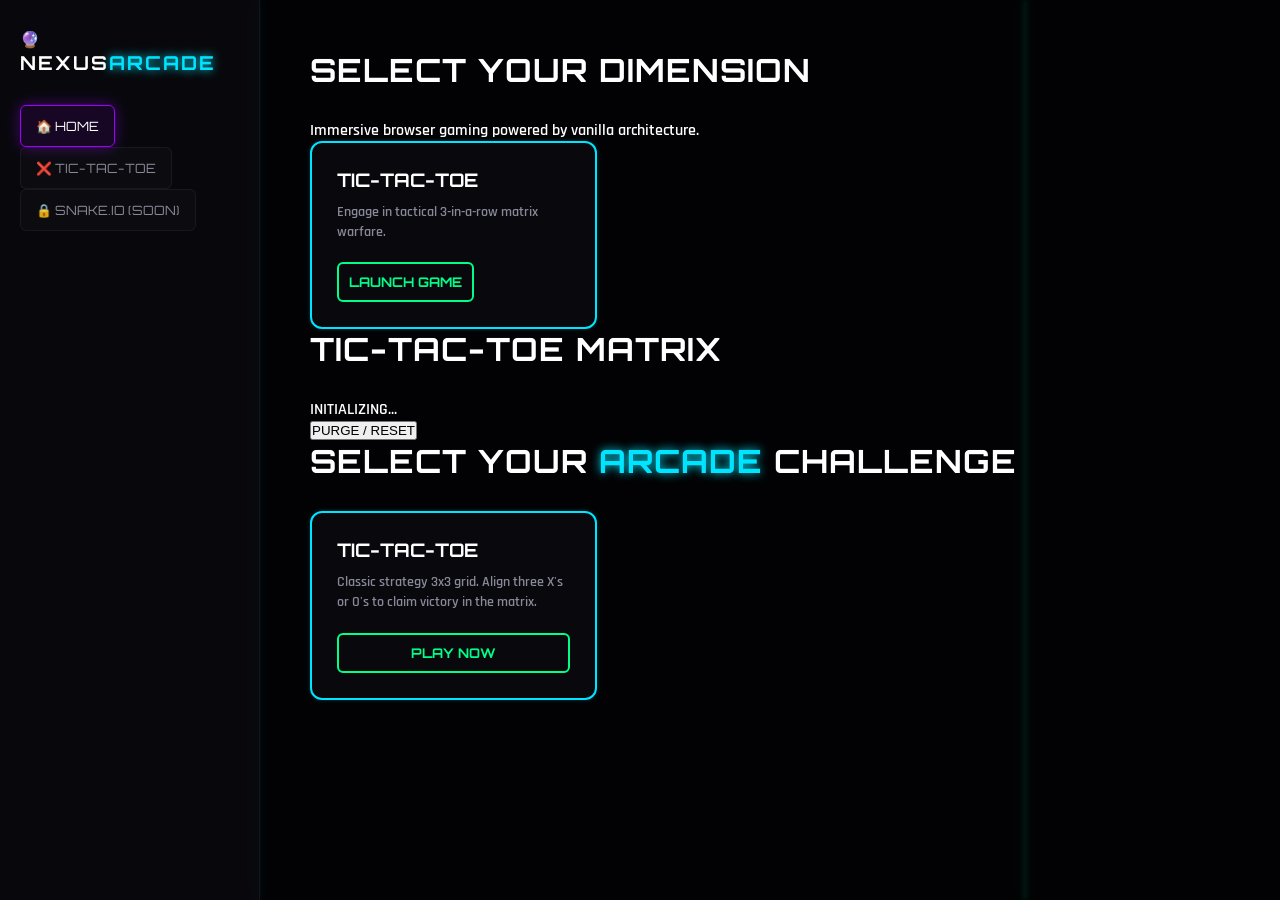
<file: index.html>
<!DOCTYPE html>
<html lang="en">
<head>
    <meta charset="UTF-8">
    <meta name="viewport" content="width=device-width, initial-scale=1.0">
    <title>Nexus Arcade | Premium Game Hub</title>
    <link rel="stylesheet" href="style.css">
    <!-- Google Fonts for High-Tech Aesthetic -->
    <link rel="preconnect" href="https://fonts.googleapis.com">
    <link rel="preconnect" href="https://fonts.gstatic.com" crossorigin>
    <link href="https://fonts.googleapis.com/css2?family=Orbitron:wght@500;700;900&family=Rajdhani:wght@500;600;700&display=swap" rel="stylesheet">
</head>
<body>

    <!-- Animated Cyber Grid Background Effect -->
    <div class="bg-grid-overlay"></div>

    <div class="app-container">
        <!-- Premium Sidebar Navigation -->
        <aside class="sidebar">
            <div class="logo-area">
                <span class="logo-icon">🔮</span>
                <h2>NEXUS<span>ARCADE</span></h2>
            </div>
            <nav>
                <button class="nav-btn active" onclick="switchScreen('home')">
                    <span class="btn-glow"></span>🏠 HOME
                </button>
                <button class="nav-btn" onclick="switchScreen('tictactoe')">
                    <span class="btn-glow"></span>❌ TIC-TAC-TOE
                </button>
                <button class="nav-btn disabled-btn" disabled>
                    🔒 SNAKE.IO (SOON)
                </button>
            </nav>
        </aside>

        <!-- Main Graphics Stage Area -->
        <main class="main-content">
            
            <!-- Home Screen -->
            <section id="home-screen" class="screen active">
                <div class="hero-header">
                    <h1>SELECT YOUR <span class="neon-text">DIMENSION</span></h1>
                    <p>Immersive browser gaming powered by vanilla architecture.</p>
                </div>
                
                <div class="game-cards">
                    <div class="card" onclick="switchScreen('tictactoe')">
                        <div class="card-banner ttt-banner"></div>
                        <div class="card-content">
                            <h3>TIC-TAC-TOE</h3>
                            <p>Engage in tactical 3-in-a-row matrix warfare.</p>
                            <button class="play-btn">LAUNCH GAME</button>
                        </div>
                    </div>
                </div>
            </section>

            <!-- Tic-Tac-Toe Screen -->
            <section id="tictactoe-screen" class="screen">
                <div class="game-header">
                    <h1>TIC-TAC-TOE <span class="neon-text-alt">MATRIX</span></h1>
                </div>

                <div class="game-wrapper">
                    <div class="status-panel">
                        <div id="status">INITIALIZING...</div>
                        <button id="reset-btn">PURGE / RESET</button>
                    </div>
                    
                    <div class="board-shadow-wrapper">
                        <div class="board">
                            <div class="cell" data-index="0"></div>
                            <div class="cell" data-index="1"></div>
                            <div class="cell" data-index="2"></div>
                            <div class="cell" data-index="3"></div>
                            <div class="cell" data-index="4"></div>
                            <div class="cell" data-index="5"></div>
                            <div class="cell" data-index="6"></div>
                            <div class="cell" data-index="7"></div>
                            <div class="cell" data-index="8"></div>
                        </div>
                    </div>
                </div>
            </section>
            <section id="home-screen" class="screen active">
    <h1>SELECT YOUR <span style="color: var(--neon-blue); text-shadow: 0 0 10px var(--neon-blue);">ARCADE</span> CHALLENGE</h1>
    
    <div class="game-cards">
        <div class="card ttt-card" onclick="switchScreen('tictactoe')">
            <div>
                <h3>TIC-TAC-TOE</h3>
                <p>Classic strategy 3x3 grid. Align three X's or O's to claim victory in the matrix.</p>
            </div>
            <button class="play-btn">PLAY NOW</button>
        </div>

        </div>
</section>

        </main>
    </div>

    <script src="script.js"></script>
</body>
</html>
</file>
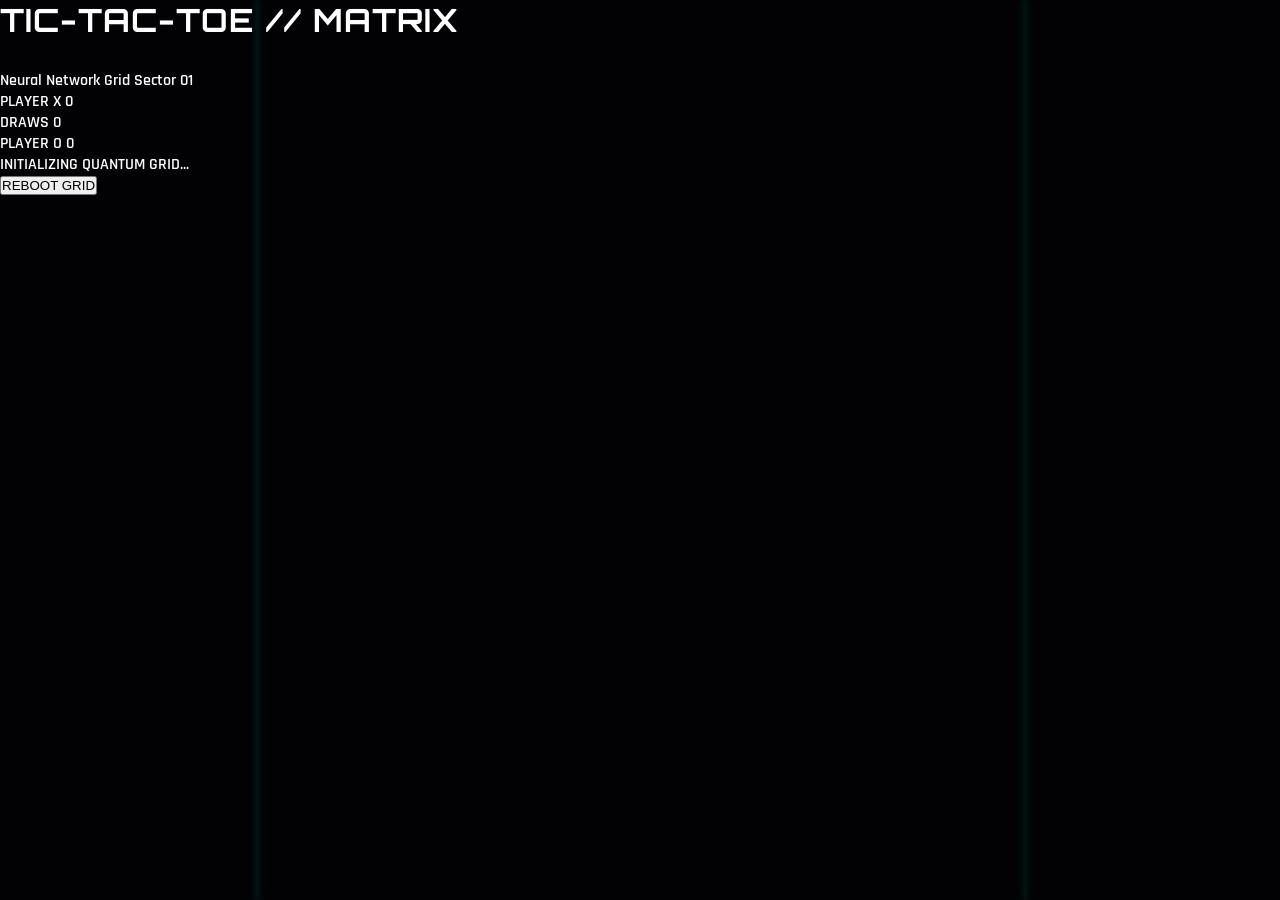
<file: tictactoe.html>
<!DOCTYPE html>
<html lang="en">
<head>
    <meta charset="UTF-8">
    <meta name="viewport" content="width=device-width, initial-scale=1.0">
    <title>Cyber Matrix Tic-Tac-Toe</title>
    <link rel="stylesheet" href="style.css">
    <!-- Premium Gaming Fonts -->
    <link rel="preconnect" href="https://fonts.googleapis.com">
    <link rel="preconnect" href="https://fonts.gstatic.com" crossorigin>
    <link href="https://fonts.googleapis.com/css2?family=Orbitron:wght@500;700;900&family=Rajdhani:wght@600;700&display=swap" rel="stylesheet">
</head>
<body>

    <!-- Floating Ambient Background Strips -->
    <div class="neon-strip strip-blue"></div>
    <div class="neon-strip strip-green"></div>
    <div class="neon-strip strip-red"></div>
    <div class="cyber-grid"></div>

    <div class="game-container">
        <!-- Title Header -->
        <header class="game-header">
            <h1>TIC-TAC-TOE // <span class="neon-cyan">MATRIX</span></h1>
            <p>Neural Network Grid Sector 01</p>
        </header>

        <!-- Premium Neon Scoreboard Tracker -->
        <div class="scoreboard">
            <div class="score-card player-x active-turn">
                <span class="label">PLAYER X</span>
                <span id="score-x" class="score">0</span>
            </div>
            <div class="score-card draws">
                <span class="label">DRAWS</span>
                <span id="score-draws" class="score">0</span>
            </div>
            <div class="score-card player-o">
                <span class="label">PLAYER O</span>
                <span id="score-o" class="score">0</span>
            </div>
        </div>

        <!-- System Controls -->
        <div class="control-panel">
            <div id="status-text">INITIALIZING QUANTUM GRID...</div>
            <button id="reset-btn">REBOOT GRID</button>
        </div>

        <!-- Hardware Accelerated Matrix Grid -->
        <div class="matrix-box">
            <div class="grid-board">
                <div class="matrix-cell" data-index="0"></div>
                <div class="matrix-cell" data-index="1"></div>
                <div class="matrix-cell" data-index="2"></div>
                <div class="matrix-cell" data-index="3"></div>
                <div class="matrix-cell" data-index="4"></div>
                <div class="matrix-cell" data-index="5"></div>
                <div class="matrix-cell" data-index="6"></div>
                <div class="matrix-cell" data-index="7"></div>
                <div class="matrix-cell" data-index="8"></div>
            </div>
        </div>
    </div>

    <script src="script.js"></script>
</body>
</html>
</file>
<file: style.css>
/* --- CSS VARIABLES FOR NEON THEME --- */
:root {
    --bg-dark: #020204;
    --panel-dark: rgba(10, 10, 15, 0.85);
    --border-color: rgba(255, 255, 255, 0.05);
    
    --neon-blue: #00e5ff;
    --neon-green: #00ff88;
    --neon-red: #ff0055;
    --neon-purple: #9d00ff;
    
    --text-primary: #ffffff;
    --text-muted: #888899;
    --font-header: 'Orbitron', sans-serif; /* Recommended futuristic font */
    --font-body: 'Rajdhani', sans-serif;
}

* {
    margin: 0;
    padding: 0;
    box-sizing: border-box;
}

body {
    background-color: var(--bg-dark);
    color: var(--text-primary);
    font-family: var(--font-body);
    font-weight: 600;
    height: 100vh;
    overflow: hidden;
    position: relative;
}

/* --- ANIMATED NEON BACKGROUND STRIPS --- */
body::before, body::after {
    content: '';
    position: absolute;
    width: 2px;
    height: 100vh;
    top: 0;
    opacity: 0.15;
    filter: blur(2px);
    z-index: -1;
}

/* Example: Blue strip */
body::before {
    left: 20%;
    background: var(--neon-blue);
    box-shadow: 0 0 10px var(--neon-blue);
    animation: floatStrip 8s infinite ease-in-out;
}

/* Example: Green strip */
body::after {
    left: 80%;
    background: var(--neon-green);
    box-shadow: 0 0 10px var(--neon-green);
    animation: floatStrip 10s infinite ease-in-out reverse;
}

@keyframes floatStrip {
    0%, 100% { transform: translateY(0); opacity: 0.15; }
    50% { transform: translateY(-20px); opacity: 0.3; }
}

/* --- APP CONTAINER & LAYOUT --- */
.app-container {
    display: flex;
    height: 100vh;
}

/* --- SIDEBAR (Updated with Neon Accent) --- */
.sidebar {
    width: 260px;
    background: var(--panel-dark);
    backdrop-filter: blur(10px);
    padding: 30px 20px;
    border-right: 1px solid var(--border-color);
    display: flex;
    flex-direction: column;
    gap: 30px;
}

.logo-area h2 {
    font-family: var(--font-header);
    color: #fff;
    font-size: 1.2rem;
    text-transform: uppercase;
    letter-spacing: 2px;
}

.logo-area h2 span {
    color: var(--neon-blue);
    text-shadow: 0 0 10px var(--neon-blue);
}

.nav-btn {
    background: rgba(255, 255, 255, 0.02);
    border: 1px solid var(--border-color);
    color: var(--text-muted);
    padding: 12px 15px;
    border-radius: 6px;
    font-family: var(--font-header);
    font-size: 0.8rem;
    cursor: pointer;
    transition: 0.3s ease;
}

.nav-btn:hover:not([disabled]) {
    border-color: var(--neon-green);
    color: #fff;
    box-shadow: 0 0 10px rgba(0, 255, 136, 0.3);
}

.nav-btn.active {
    background: rgba(157, 0, 255, 0.1);
    border-color: var(--neon-purple);
    color: #fff;
    box-shadow: 0 0 15px rgba(157, 0, 255, 0.4);
}

/* --- HOME SCREEN GAME CARDS --- */
.main-content {
    flex: 1;
    padding: 50px;
    overflow-y: auto;
}

h1 {
    font-family: var(--font-header);
    font-size: 2rem;
    margin-bottom: 30px;
    letter-spacing: 1px;
}

.game-cards {
    display: grid;
    grid-template-columns: repeat(auto-fill, minmax(280px, 1fr));
    gap: 30px;
}

.card {
    background: var(--panel-dark);
    border: 2px solid var(--neon-blue); /* Neon border as requested */
    border-radius: 12px;
    padding: 25px;
    cursor: pointer;
    transition: transform 0.3s ease, box-shadow 0.3s ease;
    box-shadow: 0 0 5px rgba(0, 229, 255, 0.2);
    display: flex;
    flex-direction: column;
    justify-content: space-between;
}

/* Interactive Glowing Effect on Hover */
.card:hover {
    transform: translateY(-5px) scale(1.02);
    box-shadow: 0 0 20px rgba(0, 229, 255, 0.6), 0 0 40px rgba(0, 229, 255, 0.3);
}

/* Thematic colors for Tic Tac Toe on the home card */
.ttt-card {
    border-color: var(--neon-blue);
    box-shadow: 0 0 5px rgba(0, 229, 255, 0.2);
}

.card h3 {
    font-family: var(--font-header);
    color: #fff;
    margin-bottom: 10px;
}

.card p {
    color: var(--text-muted);
    font-size: 0.9rem;
    margin-bottom: 20px;
    line-height: 1.4;
}

.play-btn {
    background: transparent;
    border: 2px solid var(--neon-green);
    color: var(--neon-green);
    padding: 10px;
    border-radius: 6px;
    font-family: var(--font-header);
    font-weight: bold;
    cursor: pointer;
    transition: 0.3s ease;
}

.card:hover .play-btn {
    background: var(--neon-green);
    color: var(--bg-dark);
    box-shadow: 0 0 15px var(--neon-green);
}
</file>
